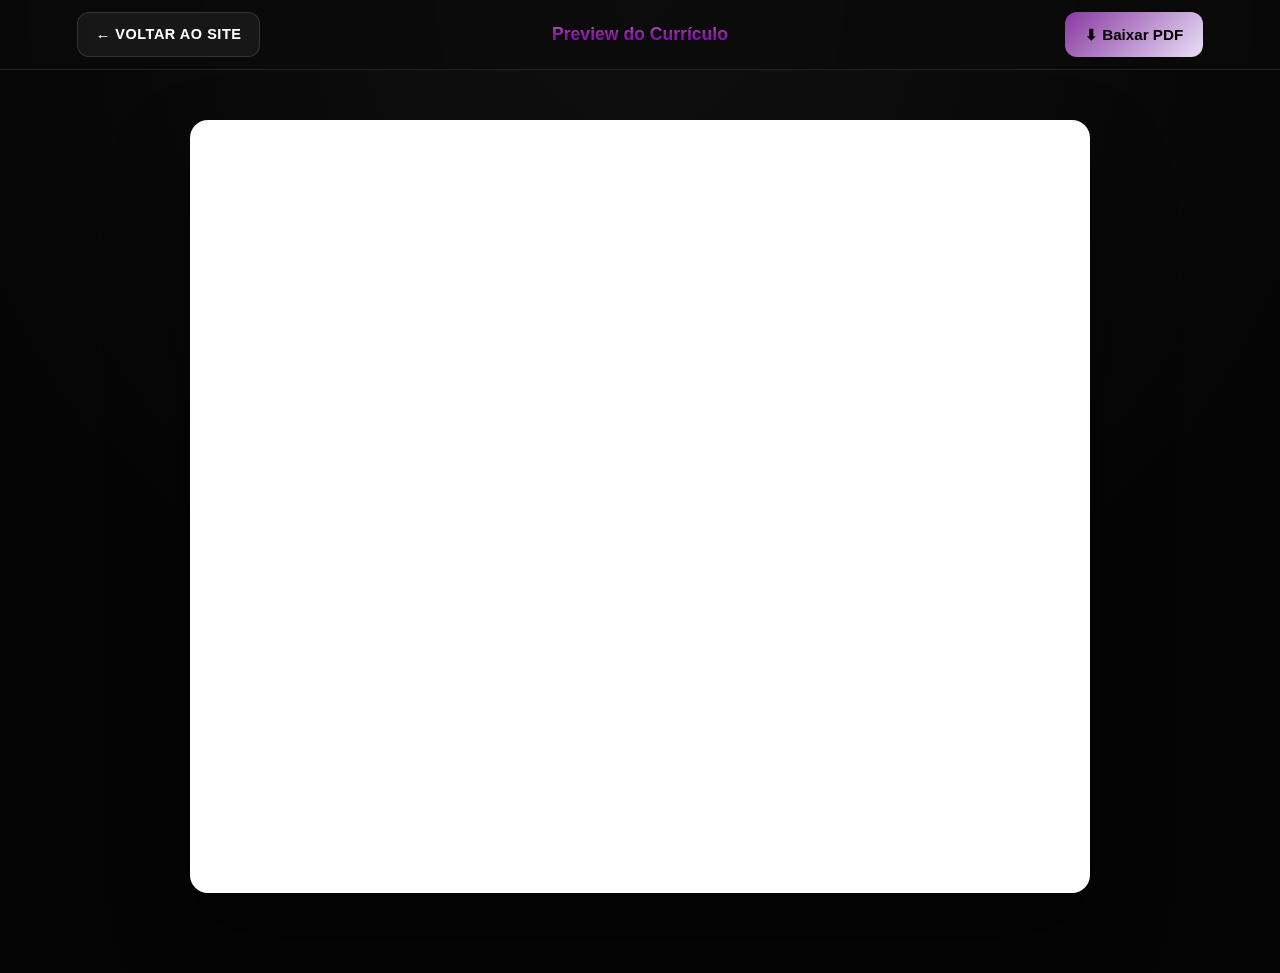
<file: curriculo.html>
<!DOCTYPE html>
<html lang="pt-BR">
<head>
  <meta charset="UTF-8" />
  <meta name="viewport" content="width=device-width, initial-scale=1.0" />
  <title>Currículo | Guilherme Ribeiro</title>

  <link rel="stylesheet" href="style.css">
</head>
<body class="curriculo-body">

  <!-- TOPO -->
  <header class="curriculo-header">
    <a href="index.html" class="back-link">← VOLTAR AO SITE</a>

    <span class="curriculo-title text-gradient">Preview do Currículo</span>

    <a href="files/Currículo_Guilherme_Tecnologia.pdf" download class="btn-download">
      ⬇ Baixar PDF
    </a>
  </header>

  <!-- CONTEÚDO -->
  <main class="curriculo-wrapper">
    <div class="curriculo-card">
      <iframe 
        src="files/Currículo_Guilherme_Tecnologia.pdf"
        title="Currículo Guilherme Ribeiro">
      </iframe>
    </div>
  </main>

</body>
</html>
</file>
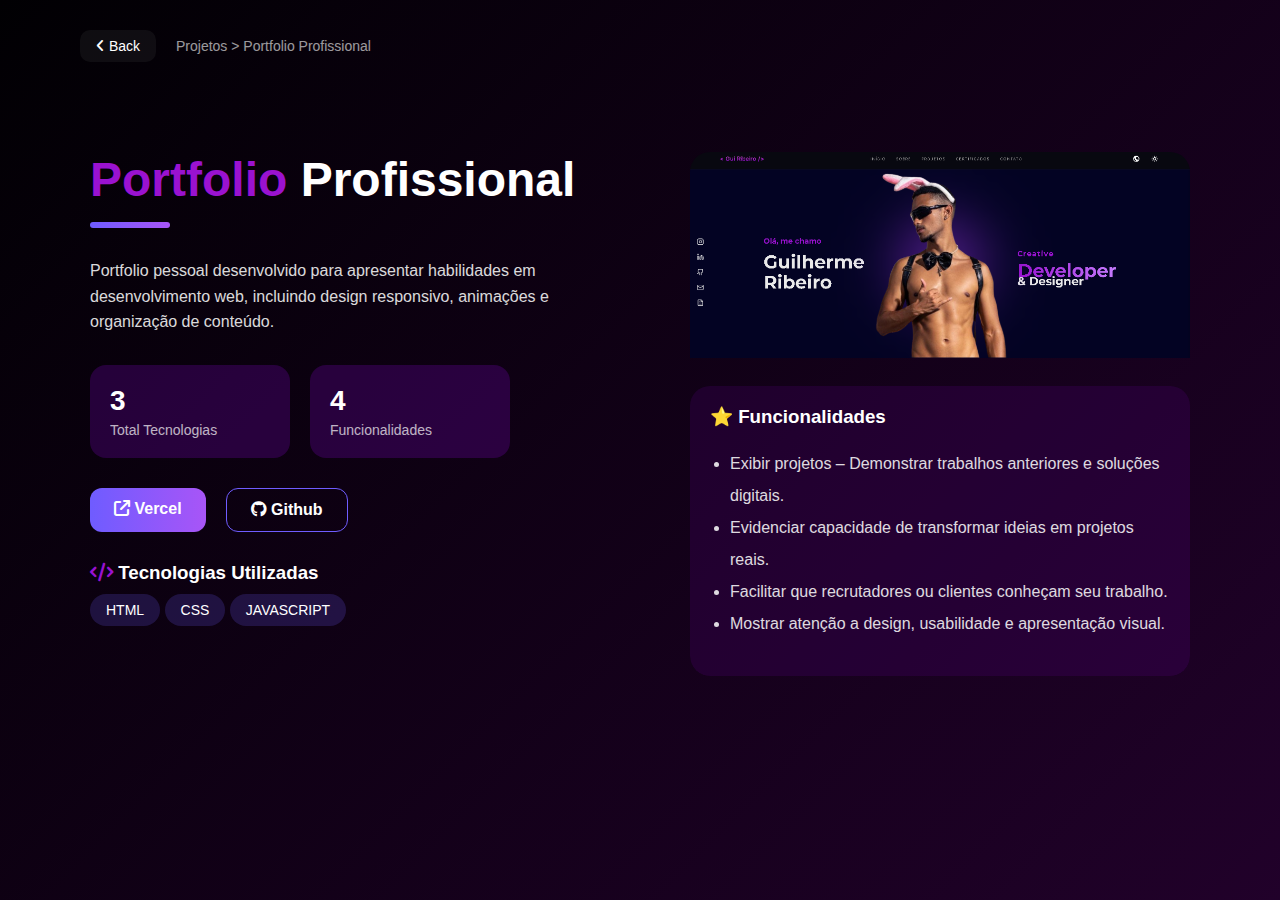
<file: projects/portfolio.html>
<!DOCTYPE html>
<html lang="pt-BR">
<head>
  <meta charset="UTF-8">
  <meta name="viewport" content="width=device-width, initial-scale=1.0">
  <title>Portfolio Profissional</title>
      <link rel="stylesheet" href="../styles/pages.css">

        <!-- FONT AWESOME -->
  <link rel="stylesheet" href="https://cdnjs.cloudflare.com/ajax/libs/font-awesome/6.4.0/css/all.min.css">

  <!-- BOXICONS -->
  <link href='https://unpkg.com/boxicons@2.1.4/css/boxicons.min.css' rel='stylesheet'>
</head>
<body class="project-page">

<header class="project-header">
  <a href="../index.html" class="btn-back"> <i class="fa-solid fa-angle-left"></i> Back</a>
  <span class="breadcrumb">Projetos > Portfolio Profissional</span>
</header>

<section class="project-container">

  <!-- LADO ESQUERDO -->
  <div class="project-left">
    <h1 class="portfolio-title"><span>Portfolio</span> Profissional</h1>
    <div class="title-bar"></div>

    <p class="project-description">
      Portfolio pessoal desenvolvido para apresentar habilidades em desenvolvimento web, incluindo design responsivo, animações e organização de conteúdo. 
    </p>

    <div class="stats">
      <div class="stat-card">
        <h3>3</h3>
        <p>Total Tecnologias</p>
      </div>

      <div class="stat-card">
        <h3>4</h3>
        <p>Funcionalidades</p>
      </div>
    </div>

    <div class="project-buttons">
      <a href="https://gui-ribeiro.vercel.app/index.html#inicio" class="btn-primary"> <i class="fa-solid fa-arrow-up-right-from-square"></i> Vercel</a>
      <a href="https://github.com/gui-ribcosta/portfolio-guilherme-ribeiro" class="btn-secondary"> <i class="fa-brands fa-github"></i> Github</a>
    </div>

    <div class="technologies">
      <h3> <span><i class="fa-solid fa-code"></i></span> Tecnologias Utilizadas</h3>
      <span class="tech-badge">HTML</span>
      <span class="tech-badge">CSS</span>
      <span class="tech-badge">JAVASCRIPT</span>
    </div>
  </div>

  <!-- LADO DIREITO -->
<div class="image-wrapper">
  <img src="../assets/images/projeto_portfolio.png" alt="Projeto">

  <div class="features-card">
    <h3>⭐ Funcionalidades</h3>
    <ul>
      <li>Exibir projetos – Demonstrar trabalhos anteriores e soluções digitais.</li>
      <li>Evidenciar capacidade de transformar ideias em projetos reais.</li>
      <li>Facilitar que recrutadores ou clientes conheçam seu trabalho.</li>
      <li>Mostrar atenção a design, usabilidade e apresentação visual.</li>
    </ul>
  </div>
</div>



</body>
</html>
</file>
<file: styles/pages.css>
/* ===================================================== */
/* ================== PÁGINA SOBRE ===================== */
/* ===================================================== */

.sobre-body {
  background: #111;
  color: var(--text, #fff);
  font-family: 'Inter', sans-serif;
  min-height: 100vh;

  /* Espaço para compensar o header fixo */
  padding-top: 90px;
}


/* Container principal que envolve todas as seções */
.sobre-wrapper {
  max-width: 1800px;
  margin: 0 auto;

  /* 🔽 ESPAÇAMENTO ENTRE SEÇÕES (REDUZIDO DE 80px PARA 60px) */
  padding: 40px 6%;
  display: flex;
  flex-direction: column;
  gap: 60px;
}


/* ===================================================== */
/* ======================= HEADER ====================== */
/* ===================================================== */

.sobre-header {
  position: fixed;
  top: 0;
  left: 0;
  width: 100%;

  display: flex;
  align-items: center;
  justify-content: space-between;

  padding: 20px 6%;
  z-index: 1000;
}


/* Container dos botões da direita */
.header-right {
  display: flex;
  align-items: center;
  gap: 14px;
}


/* Botão base minimalista */
.icon-btn {
  width: 50px;
  height: 50px;
  border-radius: 12px;
  border: none;
  background: transparent;
  cursor: pointer;

  display: flex;
  align-items: center;
  justify-content: center;

  position: relative;
  transition: transform 0.3s ease, box-shadow 0.3s ease;
}

.icon-btn i {
  font-size: 1.5rem;
  color: #fff;
}

/* Hover com leve elevação */
.icon-btn:hover {
  transform: translateY(-3px);
  box-shadow: 0 6px 20px rgba(168,85,247,0.6);
}


/* ================= TOOLTIP ================= */

.icon-tooltip {
  position: absolute;
  top: 110%;
  left: 50%;
  transform: translateX(-50%) scale(0.9);

  background: #111;
  color: #fff;

  padding: 6px 12px;
  border-radius: 8px;
  border: 1px solid rgba(255,255,255,0.1);

  font-size: 0.75rem;
  white-space: nowrap;

  opacity: 0;
  pointer-events: none;
  transition: 0.25s ease;
}

/* Setinha do tooltip */
.icon-tooltip::after {
  content: "";
  position: absolute;
  top: -6px;
  left: 50%;
  transform: translateX(-50%);

  border-width: 6px;
  border-style: solid;
  border-color: transparent transparent #111 transparent;
}

/* Exibir tooltip no hover */
.icon-btn:hover .icon-tooltip {
  opacity: 1;
  transform: translateX(-50%) scale(1);
}


/* ===================================================== */
/* ================== SEÇÃO EXPERIÊNCIA ================= */
/* ===================================================== */

.experiencia-section {
  /* 🔽 REDUZIDO DE 100px PARA 60px */
  padding: 60px 8%;
  background: #050816;
}

.roxo {
  color: var(--accent);
}

.experiencia-grid {
  display: grid;
  grid-template-columns: repeat(auto-fit, minmax(380px, 1fr));

  gap: 40px;
  margin-top: 40px; /* reduzido de 60px */
}


/* Card de experiência */
.experiencia-card {
  background: linear-gradient(145deg, #0c1022, #0a0f1d);
  padding: 40px;
  border-radius: 28px;

  border: 1px solid rgba(201,88,233,0.15);
  box-shadow: 0 20px 60px rgba(0,0,0,0.7);

  transition: 0.4s ease;
}

.experiencia-card:hover {
  transform: translateY(-10px);
  border-color: rgba(201,88,233,0.4);
  box-shadow: 0 0 40px rgba(201,88,233,0.2);
}

.periodo-badge {
  display: inline-block;
  background: rgba(201,88,233,0.2);
  color: #c958e9;

  padding: 8px 20px;
  border-radius: 50px;
  font-size: 0.8rem;

  margin-bottom: 20px;
}

.empresa {
  display: block;
  color: var(--accent);
  font-weight: 600;
  margin-bottom: 16px;
}

.descricao {
  text-align: justify;
}

.pontos {
  margin-top: 1.5rem; /* reduzido de 2rem */
  color: var(--muted);
}

.pontos span {
  color: var(--accent);
}


/* ===================================================== */
/* ================= FORMAÇÃO ACADÊMICA ================= */
/* ===================================================== */

.formacao-section {
  padding: 60px 8%;
}

.section-title {
  font-size: var(--h1-font-size);
  font-weight: 800;
  margin-bottom: 10px;
}

.formacao-grid {
  display: grid;
  grid-template-columns: repeat(auto-fit, minmax(320px, 1fr));
  gap: 40px;
}


/* Card de formação */
.formacao-card {
  background: #0a0f1f;
  border: 1px solid rgba(201,88,233,0.15);

  padding: 40px;
  border-radius: 24px;
  text-align: left;

  transition: 0.4s ease;
  box-shadow: 0 20px 60px rgba(0,0,0,0.6);
}

.formacao-card:hover {
  transform: translateY(-8px);
  border-color: var(--accent);
  box-shadow: 0 0 30px rgba(255, 0, 0, 0.2);
}

/* Texto dos Cards */
.formacao-card h3 { 
  font-size: var(--h3-font-size); 
  margin: 20px 0; 
} 

.instituicao { 
  display: block; 
  color: var(--text); 
  font-weight: 600; 
  margin-bottom: 8px; 
  font-size: var(--small-font-size); 
} 

.periodo { 
  display: block; 
  color: var(--muted); 
  margin-bottom: 20px; 
} 

.formacao-card p { 
  color: #bbb; 
  line-height: 1.6; 
  font-size: var(--smaller-font-size); 
}


/* Badge de status */
.status {
  display: inline-block;
  padding: 8px 18px;
  border-radius: 50px;

  font-size: 0.85rem;
  font-weight: 600;
}

.andamento {
  background: rgba(0, 102, 255, 0.2);
  color: #4ea1ff;
}


/* ===================================================== */
/* ================= STACK TECNOLÓGICA ================= */
/* ===================================================== */

.tech-stack {
  /* 🔽 REDUZIDO DE 80px PARA 60px */
  padding: 60px 8%;
}

.stack-wrapper {
  margin-top: 40px; /* reduzido de 50px */
}

.stack-row {
  display: flex;
  gap: 40px;
  justify-content: center;
  flex-wrap: wrap;
}

.center-row {
  margin-top: 30px; /* reduzido de 40px */
}

.stack-card {
  background: #0a0f1f;
  padding: 30px;
  border-radius: 18px;

  width: 420px;
  border: 1px solid rgba(201,88,233,0.2);

  transition: 0.3s ease;
}

.stack-card:hover {
  transform: translateY(-6px);
  border-color: #c958e9;
}

.stack-card h3 {
  margin-bottom: 20px;
  font-size: 1.1rem;
  letter-spacing: 1px;
  color: var(--muted);
  text-transform: uppercase;
}

.stack-icons i {
  font-size: 42px;
  color: #fff;
  margin: 0 12px;
  transition: 0.3s ease;
}

.stack-icons i:hover {
  transform: scale(1.2);
  color: #c958e9;
}


/* ===================================================== */
/* ================== RESPONSIVIDADE =================== */
/* ===================================================== */

@media (max-width: 768px) {

  .stack-row {
    flex-direction: column;
    align-items: center;
  }

}



/* ===================================================== */
/* ================== PÁGINA CURRÍCULO ================= */
/* ===================================================== */

.curriculo-body {
  background: #111;
  color: var(--text);
  font-family: 'Inter', sans-serif;
  padding-top: 110px; /* espaço para header fixo */
}


/* ================= HEADER ================= */

.curriculo-header {
  position: fixed;
  top: 0;
  left: 0;
  width: 100%;

  display: flex;
  align-items: center;
  justify-content: space-between;

  padding: 20px 6%;
  background: rgba(17,17,17,0.9);
  backdrop-filter: blur(10px);

  z-index: 1000;
}

.header-center {
  text-align: center;
}

.curriculo-title {
  font-size: 1.6rem;
  font-weight: 800;
}

.curriculo-subtitle {
  font-size: 0.9rem;
  color: var(--muted);
  margin-top: 4px;
}


/* ================= BOTÕES ================= */

.back-link {
  color: var(--text);
  text-decoration: none;
  font-weight: 600;
  transition: 0.3s ease;
}

.back-link:hover {
  color: var(--accent);
}

.btn-download {
  background: transparent;
  color: var(--text);

  padding: 8px 0;
  text-decoration: none;
  font-weight: 600;
  letter-spacing: 0.5px;

  border-bottom: 1px solid rgba(255,255,255,0.3);

  transition: 0.3s ease;
}

.btn-download:hover {
  color: var(--accent);
  border-color: var(--accent);
}


/* ================= CONTEÚDO ================= */

.curriculo-wrapper {
  max-width: 950px;
  margin: 0 auto;
  padding: 60px 6%;
}

.curriculo-container {
  display: flex;
  flex-direction: column;
  gap: 50px;
  align-items: center;
}


/* ================= CARD DO CURRÍCULO ================= */

.curriculo-card {
  width: 100%;
  background: linear-gradient(145deg, #0c1022, #0a0f1d);
  padding: 20px;
  border-radius: 20px;
  border: 1px solid rgba(201,88,233,0.15);

  box-shadow: 0 20px 60px rgba(0,0,0,0.7);
  transition: 0.4s ease;
}

.curriculo-card:hover {
  transform: translateY(-6px);
  border-color: rgba(201,88,233,0.4);
  box-shadow: 0 0 40px rgba(201,88,233,0.2);
}

.curriculo-img {
  width: 100%;
  border-radius: 12px;
  display: block;
}


/* ===============================
   PROJECT PAGE
================================= */

.project-page {
  margin: 0;
  font-family: 'Segoe UI', sans-serif;
  background: linear-gradient(135deg, #010003, #21012a);
  color: #ffffff;
  min-height: 100vh;
}

/* ===============================
   HEADER
================================= */

.project-page .project-header {
  display: flex;
  align-items: center;
  gap: 20px;
  padding: 30px 80px;
  font-size: 14px;
}

.project-page .btn-back {
  background: rgba(255, 255, 255, 0.05);
  padding: 8px 16px;
  border-radius: 10px;
  text-decoration: none;
  color: #fff;
  transition: 0.3s ease;
}

.project-page .btn-back:hover {
  background: rgba(255, 255, 255, 0.1);
}

.project-page .breadcrumb {
  opacity: 0.6;
}

/* ===============================
   MAIN CONTAINER
================================= */

.project-page .project-container {
  display: flex;
  justify-content: space-between;
  align-items: flex-start;
  gap: 80px;

  max-width: 1100px; /* controla largura da página */
  margin: 0 auto;    /* centraliza */
  padding: 60px 40px;
}

/* ===============================
   LEFT SIDE
================================= */

.portfolio-title span{
  color: #9a12d0;
}

.project-page .project-left {
  flex: 1;
}

.project-page .project-left h1 {
  font-size: 48px;
  margin: 0;
}

.project-page .title-bar {
  width: 80px;
  height: 6px;
  background: linear-gradient(90deg, #6f5cff, #a855f7);
  border-radius: 20px;
  margin: 15px 0 30px;
}

.project-page .project-description {
  max-width: 500px;
  line-height: 1.6;
  opacity: 0.85;
}

/* ===============================
   STATS
================================= */

.project-page .stats {
  display: flex;
  gap: 20px;
  margin: 30px 0;
}

.project-page .stat-card {
  background: rgba(124, 3, 194, 0.258);
  padding: 20px;
  border-radius: 16px;
  width: 160px;
  transition: 0.3s ease;
}

.project-page .stat-card:hover {
  background: rgba(255, 255, 255, 0.08);
}

.project-page .stat-card h3 {
  margin: 0;
  font-size: 28px;
}

.project-page .stat-card p {
  margin: 5px 0 0;
  font-size: 14px;
  opacity: 0.7;
}

/* ===============================
   BUTTONS
================================= */

.project-page .project-buttons {
  display: flex;
  gap: 20px;
  margin: 30px 0;
}

.project-page .btn-primary,
.project-page .btn-secondary {
  padding: 12px 24px;
  border-radius: 12px;
  text-decoration: none;
  font-weight: 600;
  transition: 0.3s ease;
}

.project-page .btn-primary {
  background: linear-gradient(90deg, #6f5cff, #a855f7);
  color: #fff;
}

.project-page .btn-primary:hover {
  opacity: 0.85;
    transform: scale(1.08);
  box-shadow: 0 10px 25px rgba(0, 0, 0, 0.2);
}

.project-page .btn-secondary {
  border: 1px solid #6f5cff;
  color: #fff;
}

.project-page .btn-secondary:hover {
  background: rgba(111, 92, 255, 0.1);
    transform: scale(1.08);
  box-shadow: 0 10px 25px rgba(0, 0, 0, 0.2);
}

/* ===============================
   TECHNOLOGIES
================================= */

.project-page .technologies {
  margin-top: 30px;
}

.project-page .technologies h3 {
  margin-bottom: 10px;
}

.project-page .technologies h3 span {
  color: #9a12d0;
}

.project-page .tech-badge {
  display: inline-block;
  padding: 8px 16px;
  background: rgba(111, 92, 255, 0.2);
  border-radius: 20px;
  font-size: 14px;
}

/* ===============================
   RIGHT SIDE
================================= */


.image-wrapper {
  width: 100%;
  max-width: 500px;          /* controla tamanho da imagem */
  overflow: hidden;
  border-radius: 20px;
}


.image-wrapper img {
  width: 100%;
  transition: transform 0.4s ease;
}

.image-wrapper:hover img {
  transform: scale(1.05);
}


/* ===============================
   FEATURES SECTION
================================= */

.project-page .project-right {
  display: flex;
  flex-direction: column;
  align-items: center;
  gap: 40px;
  width: 100%;
  max-width: 500px; /* controla o tamanho da coluna */
}

.project-page .features-card {
  width: 100%;
  max-width: 500px;          /* não ultrapassa a tela */
  padding: 20px;
  border-radius: 20px;
  background: rgba(124, 3, 194, 0.133);
  margin-top: 1.5rem;
  box-sizing: border-box;    /* garante que padding não quebre layout */
}

.project-page .features-card h3 {
  margin-top: 0;
}

.project-page .features-card ul {
  margin-top: 20px;
  padding-left: 20px;
  line-height: 2;
  opacity: 0.85;
}

/* ===============================
   RESPONSIVE
================================= */

/* ======== TABLET ======== */
@media (max-width: 1024px) {
  .project-page .project-container {
    flex-direction: column;
    align-items: center;
    gap: 40px;
    padding: 40px 30px;
  }

  .project-page .project-left h1 {
    font-size: 36px;
    text-align: center;
  }

  .project-page .project-description {
    max-width: 100%;
    font-size: 0.95rem;
    text-align: center;
  }

  .project-page .stats {
    justify-content: center;
    flex-wrap: wrap;
    gap: 16px;
  }

  .project-page .project-buttons {
    flex-direction: column;
    gap: 16px;
  }

  /* Tecnologias centralizadas */
  .project-page .technologies {
    justify-content: center;   /* centraliza os badges */
    gap: 6px;                  /* pequeno espaço entre badges */
  }

  .project-page .technologies h3 {
    text-align: center;
  }

  .project-page .tech-badge {
    font-size: 10px;           /* tamanho menor para celular */
    padding: 4px 8px;
  }
  
  .image-wrapper {
    max-width: 80%;
  }

  .project-page .features-card {
    padding: 30px;
  }
}

/* ======== CELULAR ======== */
@media (max-width: 768px) {
  .project-page .project-left h1 {
    font-size: 28px;
  }

  .project-page .project-description {
    font-size: 0.9rem;
    line-height: 1.4;
  }

  .project-page .stats {
    gap: 12px;
  }

  .project-page .stat-card {
    width: 140px;
    padding: 16px;
  }

  .project-page .stat-card h3 {
    font-size: 22px;
  }

.project-page .project-buttons {
  display: flex;
  flex-direction: row; /* lado a lado */
  gap: 12px;           /* espaço entre eles */
  flex-wrap: wrap;      /* permite quebrar em telas muito pequenas */
  margin: 20px 0;
  justify-content: center;
}

.project-page .btn-primary,
.project-page .btn-secondary {
  padding: 8px 16px;   /* menor que antes */
  font-size: 0.85rem;  /* tamanho reduzido */
  border-radius: 10px;
  display: flex;
  align-items: center;
  gap: 6px;            /* espaço entre ícone e texto */
  justify-content: center;
  transition: 0.3s ease;
}

/* Hover */
.project-page .btn-primary:hover,
.project-page .btn-secondary:hover {
  transform: scale(1.05);
  box-shadow: 0 6px 20px rgba(0,0,0,0.2);
}

 .project-page .technologies {
    display: flex !important;
    flex-wrap: wrap !important;
    justify-content: center !important;
    align-items: center !important;
    gap: 6px;
    margin-top: 12px;
  }

  .project-page .technologies h3 {
    width: 100%;
    text-align: center;
    margin-bottom: 6px;
  }

  .project-page .tech-badge {
    font-size: 10px;
    padding: 4px 8px;
  }


  .image-wrapper {
    max-width: 100%;
  }

  .project-page .features-card {
    padding: 20px;
    font-size: 0.9rem;
  }

/* Linha vertical ao lado do título */
.project-page .project-left {
  position: relative;
}

.project-page .title-bar {
  position: absolute;
  left: -12px;       /* distância da borda do título */
  top: 0;
  width: 6px;        /* espessura da linha */
  height: 2rem;      /* cobre altura do título */
  background: linear-gradient(180deg, #6f5cff, #a855f7);
  border-radius: 20px;
  margin: 0;          /* remove margin anterior */
}

}

/* ======== CELULAR PEQUENO ======== */
@media (max-width: 420px) {
  .project-page .project-container {
    flex-direction: column;
    padding: 40px 15px;
    gap: 30px;
  }

  .project-page .project-left,
  .image-wrapper,
  .project-page .features-card {
    max-width: 100%;         /* ocupa toda a largura da tela */
  }

  .project-page .features-card {
    padding: 16px;           /* reduz padding interno */
    font-size: 0.85rem;
  }

  .image-wrapper img {
    max-width: 100%;
    height: auto;
  }
}
</file>
<file: style.css>
/* ================= RESET ================= */


* {
  margin: 0;
  padding: 0;
  box-sizing: border-box;
}

html {
  scroll-behavior: smooth;
}


/* ================= VARIÁVEIS ================= */


:root {
  --bg: #0e0e0e;
  --bg-soft: #141414;
  --text: #eaeaea;
  --muted: #9a9a9a;
  --accent: #702387;
  --border: #222;
}


/* ================= TEXTOS ================= */


h1, h2, h3 {
  font-family: 'Montserrat', sans-serif;
}

.text-gradient {

  background: linear-gradient(180deg, #ed78ed 0%, #9a1fb6 50%, #8e02eb 100%);
  color: #fff;
  -webkit-background-clip: text;
  -webkit-text-fill-color: transparent;
}


/* ================= GLOBAL ================= */


body {
  font-family: 'Inter', system-ui, sans-serif;
  background:
    radial-gradient(1200px 600px at 70% 10%, rgba(112,35,135,0.14), transparent 60%),
    radial-gradient(900px 500px at 20% 50%, rgba(255,255,255,0.035), transparent 70%),
    radial-gradient(600px 300px at 50% 90%, rgba(112,35,135,0.08), transparent 70%),
    #0b0b0b;
  color: var(--text);
  line-height: 1.65;
}

img {
  max-width: 100%;
  display: block;
}

.section-divider {
  width: 100%;
  height: 2px;
  margin: 80px 0;
  background: linear-gradient(
    90deg,
    transparent,
    rgba(112,35,135,0.35),
    transparent
  );
  box-shadow: 0 0 18px rgba(112,35,135,0.35);
}

body { font-family: 'Inter', sans-serif; }
h1, h2, h3, .text-gradient { font-family: 'Montserrat', sans-serif; }


/* ======== CENTRALIZAR SEÇÕES AO CLICAR NA NAVEGAÇÃO ========= */


section {
  scroll-margin-top: 10vh;
}


/* ======== TÍTULO DIVISOR ========= */


.title-divider {
  position: relative;
  width: 140px;
  height: 16px;
  margin: 0 auto;
}

.title-divider .line {
  position: absolute;
  top: 50%;
  left: 0;

  width: 100%;
  height: 6px;
  border-radius: 6px;

  background: linear-gradient(90deg, #371042, #877e8b);
  transform: translateY(-50%);
}

/* ================= ESTRELAS ================== */


.stars {
  position: fixed;
  top: 0;
  left: 0;
  width: 100%;
  height: 100%;
  background: transparent;
  z-index: 0; /* fica atrás de todo o conteúdo */
  pointer-events: none; /* não atrapalha cliques */
}

/* cria várias estrelas com box-shadow */
.stars::after {
  content: '';
  position: absolute;
  width: 2px;
  height: 2px;
  background: white;
  border-radius: 50%;
  box-shadow: 
    50px 100px white,
    150px 200px white,
    250px 50px white,
    350px 300px white,
    450px 150px white,
    600px 250px white,
    700px 400px white,
    850px 180px white,
    950px 90px white,
    1050px 350px white,
    1100px 400px white,
    200px 600px white,
    400px 650px white,
    800px 700px white,
    1000px 750px white,
    1150px 180px white,
    650px 550px white,
    1300px 300px white,
    1400px 150px white,
    1470px 650px white,
    1360px 450px white,
    500px 450px white;
  animation: twinkle 2s infinite alternate;
}

/* animação de brilho */
@keyframes twinkle {
  from { opacity: 0.3; }
  to { opacity: 1; }
}


/* ================= HEADER ================= */


.header {
  position: fixed;
  top: 0;
  width: 100%;
  height: 70px;
  background: rgba(10,10,10,0.75);
  backdrop-filter: blur(14px);
  border-bottom: 1px solid var(--border);
  z-index: 1000;

  display: grid;
  grid-template-columns: auto 1fr auto;
  align-items: center;

  padding: 0 6%;
}

/* ESQUERDA */
.header-left {
  display: flex;
  align-items: center;
}

.logo {
  font-weight: 600;
  font-size: 1.2rem;
  letter-spacing: 0.5px;
  white-space: nowrap;
}

/* CENTRO (MENU) */
.header-center {
  display: flex;
  justify-content: center;
  align-items: center;
}

.nav a {
  color: var(--text);
  text-decoration: none;
  margin: 0 18px;
  font-size: 0.7rem;
  position: relative;
  transition: color .3s;
}

.nav a::after {
  content: '';
  position: absolute;
  left: 0;
  bottom: -6px;
  width: 0;
  height: 2px;
  background: var(--accent);
  transition: width .3s ease;
}

.nav a:hover::after {
  width: 100%;
}

.nav a:hover {
  color: #ca53eb;
}

/* DIREITA */
.header-right {
  display: flex;
  align-items: center;
  gap: 14px;
}

/* BOTÓES IDIOMA + MODO NOTURNO */
/* CONTAINER */
.theme-wrapper {
  display: flex;
  flex-direction: column;
  align-items: center;
  gap: 6px; /* espaço entre botão e texto */
  position: relative; /* necessário para posicionar o texto */
}

/* BOTÃO */
.lang-toggle, .theme-toggle {
  position: relative; /* necessário para o tooltip */
  width: 50px;
  height: 50px;
  border-radius: 12px;
  border: none;
  background: transparent;
  cursor: pointer;
  display: flex;
  align-items: center;
  justify-content: center;
  transition: transform 0.3s ease, box-shadow 0.3s ease;
}

.lang-toggle:hover, .theme-toggle:hover {
  transform: translateY(-3px);
  box-shadow: 0 6px 20px rgba(168,85,247,0.6);
  color: #8a3aa1; /* roxo vibrante */
  transition: color 0.3s ease;
}

/* Ícone */
.lang-toggle i, .theme-toggle i {
  font-size: 1.6rem;
  color: #fff;
  transition: color 0.3s ease;
}

.lang-toggle:hover i,
.theme-toggle:hover i {
  color: #8a3aa1; /* roxo vibrante */
}

/* TOOLTIP */
.lang-tooltip, .theme-tooltip {
  position: absolute;
  bottom: -28px; /* distância abaixo do botão */
  left: 50%;
  transform: translateX(-50%);
  background: rgba(0,0,0,0.8);
  color: #fff;
  padding: 4px 10px;
  border-radius: 6px;
  font-size: 0.75rem;
  font-weight: 600;
  white-space: nowrap;
  opacity: 0;
  pointer-events: none;
  transition: opacity 0.3s ease, transform 0.3s ease;
}

/* MOSTRAR AO PASSAR O MOUSE */
.lang-toggle:hover .lang-tooltip,
.theme-toggle:hover .theme-tooltip {
  opacity: 1;
  transform: translateX(-50%) translateY(0);
}


/* ================= INÍCIO ================= */


.inicio {
  min-height: 100vh;
  display: grid;
  grid-template-columns: 1.1fr 1fr;
  align-items: center;
  gap: 24px;
  padding: 120px 8% 80px;
}

.inicio-text {
  max-width: 700px;
}

.inicio-text h2 {
  font-size: 3.1rem;
}

.inicio-text p {
  font-size: 1.7rem;
  color: var(--text);
}

/* BOTÕES */

.inicio-actions {
  display: flex;
  gap: 20px;
  margin-top: 30px;
}

.btn-curriculo,
.btn-contato {
  padding: 10px 22px;
  border-radius: 12px;
  border: 2px solid var(--accent);
  background: #0e0e0e;
  color: #fff;
  font-weight: 600;
  text-decoration: none;
  transition: all 0.3s ease;
}

.btn-curriculo:hover,
.btn-contato:hover {
  background: linear-gradient(90deg, #8a3aa1, #e7def7);
  color: #000;
  transform: translateY(-3px);
}

/* IMAGEM */

.inicio-img {
  display: flex;
  justify-content: center;
  align-items: center;
}

.inicio-img img {
  width: 100%;
  max-width: 480px;
  border-radius: 18px;
}


/* ================= MANIFESTO ================= */


.manifesto {
  min-height: 85vh;
  padding: 160px 8%;
  display: flex;
  align-items: center;
  justify-content: center;

  background:
    radial-gradient(circle at center, rgba(112,35,135,0.22), transparent 65%);
}


/* aura animada */

.manifesto::before {
  content: "";
  position: absolute;
  width: 900px;
  height: 900px;
  background: radial-gradient(
    circle,
    rgba(112, 35, 135, 0.35),
    transparent 65%
  );
  animation: pulse 6s ease-in-out infinite;
}

/* texto */

.manifesto-text {
      animation: pulse-text 2s ease-in-out infinite alternate;
  font-size: clamp(3rem, 6vw, 4rem);
  letter-spacing: -1.2px;
  text-shadow:
    0 0 30px rgba(112,35,135,0.5);
}

/* animações */

@keyframes manifestoEntrance {
  from {
    opacity: 0;
    transform: translateY(40px) scale(0.96);
  }
  to {
    opacity: 1;
    transform: translateY(0) scale(1);
  }
}

@keyframes pulse {
  0%, 100% {
    transform: scale(1);
    opacity: 0.35;
  }
  50% {
    transform: scale(1.15);
    opacity: 0.6;
  }
}

@keyframes pulse-text {
  from { transform: scale(1); opacity: 0.9; }
  to { transform: scale(1.02); opacity: 1; }
}


/* ================= SOBRE ================= */


#sobre {
  scroll-margin-top: 70px; /* ajuste conforme a altura do header */
}

.sobre-container {
  display: grid;
  grid-template-columns: 1fr 1fr;
  gap: 40px;
  align-items: center;

  /* Altura mínima da seção */
  min-height: 80vh; /* menos que 100vh para reduzir espaço */
  padding: 40px 10%; /* reduz padding vertical */
}


.sobre-img {
  overflow: hidden;
  border-radius: 18px;
}

.sobre-img img {
  border-radius: 12px;
  height: 350px;
  width: 410px;
  border-radius: 18px;
  transition: transform 0.4s ease;
}

.sobre-img:hover img {
  transform: scale(1.06); /* zoom sutil e elegante */
}

.sobre-text-impactante {
  font-size: 2.7rem;
  font-weight: 600;
  text-align: center;
}

.sobre-text-impactante-2 {
  font-size: 2rem;
  margin-bottom: 24px;
  font-weight: 600;
  text-align: center;
}

.sobre-text-impactante-2 span {
  color: var(--accent);
}

.resumo-text {
  color: var(--text);
  max-width: 720px;
  margin-top: 30px;
  text-align: justify;
}

.destaque {
  color: #c500fc;
  font-weight: 600;
}

.social-icons {
  margin-top: 20px;
  display: flex;
  gap: 40px;
  align-items: center;
  justify-content: center;
}

.social-icons a {
  display: inline-flex;
  align-items: center;
  justify-content: center;
  width: 50px;
  height: 50px;
  border: 2px solid var(--accent);
  border-radius: 50%;
  margin: 0 12px;
  color: #fff;
  transition: all 0.3s ease;
  text-decoration: none;
}

.social-icons a:hover {
  background: var(--accent);
  color: #000;
  transform: scale(1.1);
}

.social-area {
  margin-top: 10px;
  display: flex;
  flex-direction: column;
  gap: 25px;
}


.btn-ver-mais {
  align-self: flex-end;
  font-weight: 900;
  font-size: 0.8rem;
  color: var(--muted);
  text-decoration: none;
}


.btn-ver-mais:hover {
  color:#c500fc;
  transform: translateY(-2px);
}


//* ================= SOBRE DETALHADO ================= */

.sobre-body {
  background: var(--bg, #0f0f0f);
  color: var(--text, #fff);
  font-family: 'Inter', sans-serif;
  min-height: 100vh;
  padding-top: 90px; /* Espaço para header fixo */
}

.sobre-wrapper {
  max-width: 1200px;
  margin: 0 auto;
  padding: 40px 6%;
  display: flex;
  flex-direction: column;
  gap: 80px;
}

/* ================= BOTÕES DE AÇÃO ================= */

.action-buttons {
  display: flex;
  gap: 16px;
  justify-content: flex-end;
  margin-bottom: 40px;
}

/* Botão base */
.action-btn {
  display: flex;
  align-items: center;
  gap: 14px;
  padding: 14px 18px;
  border-radius: 16px;
  background: rgba(255,255,255,0.05);
  border: 1px solid rgba(255,255,255,0.1);
  color: #fff;
  cursor: pointer;
  text-decoration: none;

  transition: all 0.35s cubic-bezier(.4,0,.2,1);
  overflow: hidden;
  min-width: 180px;
}

/* Ícone */
.action-btn i {
  font-size: 20px;
  color: #c958e9;
  transition: transform 0.35s ease;
}

/* Texto */
.action-text {
  display: flex;
  flex-direction: column;
  line-height: 1.2;
  font-weight: 900
  ;
}

.action-text strong {
  font-size: 0.95rem;
  font-weight: 700;
}

.action-text span {
  font-size: 0.75rem;
  opacity: 0.75;
}

/* Hover */
.action-btn:hover {
  background: linear-gradient(135deg, #9a12d0, #c958e9);
  color: #ffffff;
  transform: scale(1.05);
  box-shadow: 0 12px 30px rgba(154,18,208,0.5);
}

.action-btn:hover i {
  transform: translateX(-4px) scale(1.1);
  color: #ffffff;
}

/* Botão Voltar específico */
.back-btn {
  margin-bottom: 30px;
}


/* ================= SOBRE INTRO ================= */
.sobre-intro {
  display: grid;
  grid-template-columns: 1fr 1.3fr;
  align-items: center;
  gap: 60px;
  padding: 60px 8%;
  background: linear-gradient(135deg, rgba(112,35,135,0.15), rgba(0,0,0,0.9));
  border-radius: 18px;
}

.sobre-intro .sobre-img {
  display: flex;
  justify-content: center;
}

.sobre-intro .sobre-img img {
  width: 100%;
  max-width: 400px;
  border-radius: 18px;
  transition: transform 0.4s ease, box-shadow 0.4s ease;
  box-shadow: 0 12px 28px rgba(0,0,0,0.08);
}

.sobre-intro .sobre-img img:hover {
  transform: scale(1.05);
  box-shadow: 0 16px 32px rgba(0,0,0,0.12);
}

.sobre-intro .sobre-text {
  display: flex;
  flex-direction: column;
  justify-content: center;
}

.sobre-intro .sobre-text h1 {
  font-size: 3rem;
  font-weight: 800;
  margin-bottom: 12px;
}

.sobre-intro .sobre-text h2 {
  font-size: 1.3rem;
  font-weight: 700;
  margin-bottom: 20px;
  color: var(--text);
}

.sobre-intro .sobre-text p {
  font-size: 1.15rem;
  line-height: 1.8;
  color: var(--muted);
}

/* RESPONSIVIDADE */
@media (max-width: 900px) {
  .sobre-intro {
    grid-template-columns: 1fr;
    text-align: center;
    gap: 40px;
    padding: 40px 6%;
  }

  .sobre-intro .sobre-text h1 {
    font-size: 2.4rem;
  }

  .sobre-intro .sobre-text h2 {
    font-size: 1.2rem;
  }

  .sobre-intro .sobre-img img {
    max-width: 300px;
  }
}

/* ================= FORMAÇÕES ACADÊMICAS ================= */
.timeline-section {
  position: relative;
  padding: 60px 8%;
  border-radius: 18px;
  margin: 40px 0;
  text-align: center;
  background: linear-gradient(135deg, rgba(112,35,135,0.15), rgba(0,0,0,0.9));
}

.timeline-title {
  font-size: 2.8rem;
  font-weight: 800;
  margin-bottom: 10px;
}

.timeline-subtitle {
  font-size: 1rem;
  color: var(--text, #fff);
  margin-bottom: 50px;
  font-weight: 800;
}

.timeline-wrapper {
  position: relative;
  display: flex;
  flex-direction: column;
  gap: 48px;
  max-width: 900px;
  margin: 0 auto;
}

.timeline-line {
  position: absolute;
  left: 32px;
  top: 0;
  width: 4px;
  height: 100%;
  background: linear-gradient(180deg, #9a12d0, #c958e9);
  border-radius: 2px;
}

.timeline-card {
  display: flex;
  align-items: flex-start;
  gap: 24px;
  position: relative;
}

.timeline-dot {
  width: 16px;
  height: 16px;
  background: linear-gradient(135deg,#9a12d0,#c958e9);
  border-radius: 50%;
  position: relative;
  top: 4px;
  z-index: 2;
}

.timeline-content {
  background: var(--bg);
  border-radius: 18px;
  padding: 24px;
  box-shadow: 0 8px 20px rgba(0,0,0,0.08);
  flex: 1;
  text-align: left;
}

.timeline-period {
  font-weight: 700;
  color: #9a12d0;
  display: block;
  margin-bottom: 8px;
}

.timeline-content h4 {
  margin-bottom: 8px;
  font-size: 1.2rem;
  font-weight: 700;
}

.timeline-content p {
  font-size: 0.9rem;
  color: var(--text);
  line-height: 1.5;
}

/* Responsividade */
@media(max-width:768px){
  .timeline-card {
    flex-direction: column;
    align-items: flex-start;
  }
  .timeline-line {
    left: 16px;
  }
  .timeline-dot {
    top: 0;
  }
}


/* ================= STACKS TECNOLÓGICAS ================= */
.tech-stack {
  padding: 60px 8%;
  text-align: center;
  background: linear-gradient(135deg, rgba(112,35,135,0.15), rgba(0,0,0,0.9));
  border-radius: 18px;
  margin: 40px 0;
}

.stack-title {
  font-size: 2.8rem;
  font-weight: 800;
  margin-bottom: 10px;
  background: linear-gradient(90deg, #9a12d0, #c958e9);
  -webkit-background-clip: text;
  -webkit-text-fill-color: transparent;
}

.stack-subtitle {
  font-size: 1rem;
  color: var(--text, #fff);
  margin-bottom: 50px;
  font-weight: 800;
}

/* Categoria com barra lateral */
.stack-category {
  display: flex;
  align-items: center;
  margin: 40px 0 100px;
  position: relative;
}

.stack-category span {
  font-size: 1.5rem;
  font-weight: 700;
  color: #fff;
  position: relative;
  padding-left: 20px;
}

.stack-category span::before {
  content: "";
  position: absolute;
  left: 0;
  top: 50%;
  transform: translateY(-50%);
  width: 6px;
  height: 100%;
  background: linear-gradient(180deg, #9a12d0, #c958e9);
  border-radius: 4px;
}

/* GRID DE CARDS */
.stack-grid {
  display: grid;
  grid-template-columns: repeat(auto-fit, minmax(200px, 1fr));
  gap: 24px;
  margin-bottom: 32px;
}

/* CARD DE STACK */
.stack-item {
  display: flex;
  flex-direction: column;
  align-items: center;
  gap: 12px;
  text-align: center;
  padding: 20px;
  border-radius: 18px;
  background: rgba(255,255,255,0.05);
  transition: transform 0.3s, box-shadow 0.3s;
  
}

.stack-item i {
  font-size: 48px;
  color: #fff;
}

.stack-item:hover {
  transform: translateY(-5px);
  box-shadow: 0 10px 25px rgba(0,0,0,0.5);
}

.stack-item img {
  width: 48px;
  height: 48px;
  object-fit: contain;
}

.stack-item h4 {
  font-size: 1.1rem;
  font-weight: 700;
  color: #fff;
}

.stack-item p {
  font-size: 0.85rem;
  color: #ccc;
  line-height: 1.4;
}

/* RESPONSIVO */
@media (max-width: 768px) {
  .sobre-intro {
    grid-template-columns: 1fr;
    gap: 30px;
    text-align: center;
  }

  .sobre-intro .sobre-text h1 {
    font-size: 2.2rem;
  }

  .sobre-intro .sobre-text h2 {
    font-size: 1.2rem;
  }

  .timeline-grid {
    grid-template-columns: 1fr;
  }

  .stack-grid {
    grid-template-columns: 1fr 1fr;
  }
}

@media (max-width: 480px) {
  .stack-grid {
    grid-template-columns: 1fr;
  }
}


/* ================= PROJETOS ================= */


#projetos {
  scroll-margin-top: 70px;
  background-color: #0e0e0e; 
  padding: 80px 8%;           /* padding reduzido */
  min-height: auto;           /* ocupa só o que precisa */
}

.projetos {
  width: 100%;
  padding: 40px 8%; /* padding vertical menor */
  min-height: 75vh;   /* ocupa quase toda a tela */
  display: flex;
  flex-direction: column; /* organiza verticalmente se necessário */
  justify-content: center; /* centraliza conteúdo verticalmente */
}

.projetos .container {
  max-width: 1600px;
  margin: 0 auto;

  display: grid;
  grid-template-columns: 1fr 1.4fr; /* mantém layout lado a lado */
  align-items: center;
  gap: 40px; /* reduz gap vertical */
}

/* ===== TEXTO ESQUERDA ===== */

.projetos-text {
  display: flex;
  flex-direction: column;
  align-items: flex-start;
  text-align: left;
  gap: 14px;
}

.projetos-text-grande {
  font-size: 2rem;
  font-weight: 700;
  line-height: 1.1;
}

.projetos-text-pequeno {
  font-size: 1.15rem;
  color: var(--text);
  max-width: 920px;
}

.projetos-text-impact {
  font-size: 3rem;
  font-weight: 900px;
  line-height: 1.2;
  margin-top: 20px;
}

/* ===== CARROSSEL ===== */

.carrossel {
  position: relative;
  display: flex;
  align-items: center;
  justify-content: flex-start;
  gap: 24px;
  overflow-x: auto;
  scroll-snap-type: x mandatory; /* cards "encaixam" ao scroll */
  -webkit-overflow-scrolling: touch; /* smooth mobile */
  width: 100%; /* garante que não passa da tela */
  box-sizing: border-box;
}

/* SETAS AO LADO DO TEXTO */
.carrossel-btn-prev,
.carousel-btn.next {
  background: rgba(255,255,255,0.08);
  border: none;
  color: var(--text);
  font-size: 1.4rem;
  cursor: pointer;

  width: 42px;
  height: 42px;
  border-radius: 50%;

  display: flex;
  align-items: center;
  justify-content: center;

  transition: 0.3s;
}

.carrossel-btn-prev:hover,
.carousel-btn.next:hover {
  background: var(--accent);
  color: #000;
}

/* ===== TRACK ===== */

.carrossel-track {
  display: flex;
  gap: 40px;
  overflow: hidden;
  width: 100%;
}

/* APENAS 1 CARD VISÍVEL */
.project-wrapper {
  min-width: 100%;
  display: flex;
  justify-content: center;
  flex: 0 0 auto; /* não encolhe nem cresce automaticamente */
  scroll-snap-align: start;
  width: 90%; /* ocupa 90% da tela no mobile */
  max-width: 300px; /* limita tamanho no desktop */
  box-sizing: border-box;
}

/* ===== CARD GRANDE ===== */

.project-card {
  width: 100%;
  max-width: 780px;
  border-radius: 22px;
  overflow: hidden;

  background: linear-gradient(180deg, #141414, #0e0e0e);
  border: 2px solid rgba(255,255,255,0.15);

  box-shadow: 0 30px 80px rgba(0,0,0,0.6);
  transition: transform .4s ease, box-shadow .4s ease;
}

.project-card:hover {
  transform: translateY(-6px) scale(1.02);
  box-shadow: 0 40px 100px rgba(0,0,0,0.75);
}

/* ===== MEDIA ===== */

.project-media {
  position: relative;
}

.project-media img {
  width: 100%;
  height: 380px;
  object-fit: cover;
  display: block;
}

/* ===== OVERLAY (MANTIDO) ===== */

.project-overlay {
  position: absolute;
  inset: 0;
  background: rgba(14, 14, 14, 0.85);
  backdrop-filter: blur(2px);

  display: flex;
  flex-direction: column;
  justify-content: center;
  padding: 24px;

  opacity: 0;
  transition: all 0.35s cubic-bezier(.4,0,.2,1);
}

.project-card:hover .project-overlay {
  opacity: 1;
  transform: translateY(0);
}

/* ===== BOTÕES ===== */

.project-buttons {
  display: flex;
  justify-content: center;
  padding: 22px;
  transition: 0.3s ease;
}

.btn-ver-projeto {
  padding: 14px 34px; /* 🔥 MAIS ALTURA */
  border-radius: 16px;

  background: linear-gradient(90deg,#9a12d0, #c958e9);
  color: #fff;

  font-size: 0.95rem;
  font-weight: 700; /* não exagera */
  letter-spacing: -0.3px; /* 🔥 dá peso visual */
  line-height: 1;

  text-decoration: none;
  border: none;

  display: inline-flex;
  align-items: center;
  justify-content: center;

  transition: transform 0.3s ease, box-shadow 0.3s ease;
}

.btn-ver-projeto:hover {
  transform: scale(1.08);
  box-shadow: 0 10px 30px rgba(168,85,247,0.45);
  background: linear-gradient(90deg,#9a12d0, #c958e9);
  color: #fff;
}

/* ===== UI DO CARROSSEL (SETAS + INDICADORES) ===== */

.carrossel-ui {
  display: flex;
  flex-direction: column;
  gap: 14px;
  margin-top: 32px;
}

/* SETAS */
.carrossel-arrows {
  display: flex;
  gap: 16px;
}

.carrossel-btn-prev,
.carousel-btn.next {
  width: 44px;
  height: 44px;
  border-radius: 50%;
  background: rgba(255,255,255,0.08);
  border: none;
  color: var(--text);
  font-size: 1.4rem;
  cursor: pointer;

  display: flex;
  align-items: center;
  justify-content: center;

  transition: 0.3s;
}

.carrossel-btn-prev:hover,
.carousel-btn.next:hover {
  background: linear-gradient(90deg, #8a3aa1, #e7def7);
  color: #000;
}

/* INDICADORES */
.carrossel-indicators {
  display: flex;
  gap: 10px;
  align-items: center;
}

.indicator {
  width: 8px;
  height: 8px;
  border-radius: 50%;
  background: rgba(255,255,255,0.25);
  transition: 0.3s;
}

.indicator.active {
  width: 34px;
  height: 6px;
  border-radius: 6px;
  background: linear-gradient(90deg, #a855f7, #702387);
}


/* ================= CERTIFICADOS ================= */

#certificados {
  width: 100%;
  padding: 100px 0;
}

#certificados .container {
  max-width: 1200px;
  margin: 0 auto;
  padding: 0 20px;
}

/* Layout geral */
.certificados .container {
  display: flex;
  align-items: center;
  gap: 80px;
}

/* ================= CARD (ESQUERDA) ================= */

.cert-wrapper {
  flex: 1;
  display: flex;
  flex-direction: column;
  gap: 24px;
}

.cert-titulo {
  font-size: 1.6rem;
  margin-bottom: 20px;
  color: var(--accent);
  text-align: center;
}

.cert-carousel {
  display: flex;
}

/* CARD PRINCIPAL (MAIOR) */

.cert-card-principal {
  grid-area: card;
  display: flex;
  gap: 32px;

  padding: 32px;
  border-radius: 20px;

  background: linear-gradient(180deg, #141414, #0e0e0e);
  border: 3px solid rgba(253, 248, 255, 0.35);

  box-shadow: 0 30px 60px rgba(0,0,0,0.45);
  transition: 0.4s ease;

  width: 520px;
}

.cert-card-principal:hover {
  border-color: var(--accent);
  transform: translateY(-6px);
}

/* IMAGEM */

.cert-card-principal img {
  width: 200px;
  height: 140px;
  object-fit: cover;
  border-radius: 16px;
}

/* TEXTO DO CARD */

.cert-info h4 {
  font-size: 1.6rem;
  margin-bottom: 12px;
}

.cert-info p {
  font-size: 1.05rem;
  line-height: 1.7;
  color: var(--text);
}

/* Botão ver todos */
.btn-ver-todos {
  margin-top: 12px;
  padding: 10px 26px;
  text-align: center;

  color: var(--muted);
  text-decoration: none;
  font-weight: 600;
  font-size: 0.8rem;

  transition: 0.3s ease;
}

.btn-ver-todos:hover {
  background: var(--bg);
  color: #c802fe;
  transform: translateY(-3px);
}


/* ================= TEXTO (DIREITA) ================= */

.estudos-text {
  grid-area: texto;
  display: flex;
  flex-direction: column;
  gap: 12px;
  margin-bottom: 32px;
}

.estudos-text-grande {
  font-size: 3rem;
  font-weight: 900;
  line-height: 1.1;
  margin-bottom: 24px;
  letter-spacing: -1px;
  margin-top: 0;
}

.estudos-text-pequeno {
  margin-top: 30px;
  font-size: 1.2rem;
  color: var(--text);
  max-width: 420px;

  font-weight: 700;
}

.estudos-text-pequeno-2 {
  font-size: 1.3rem;
  color: var(--text);
  gap: 20rem;
  opacity: 0.9;
}

/* ================= UI DO CARROSSEL ================= */
.cert-ui {
  margin-top: 28px;
  display: flex;
  flex-direction: column;
  align-items: center; /* 🔥 CENTRALIZA TUDO */
  gap: 14px;
}

/* SETAS */
.carrossel-arrows {
  display: flex;
  gap: 16px;
  justify-content: center;
}

/* INDICADORES */
.carrossel-indicators {
  display: flex;
  justify-content: center;
  align-items: center;
  gap: 10px;
}

.carrossel-indicators {
  display: flex;
  gap: 8px;
}

.indicator.active {
  background: #fff;
}


/* ================= CONTATO ================= */

#contato {
  scroll-margin-top: 70px; /* ajuste conforme a altura do header */
}

.contato {
  text-align: center;
  padding: 60px 8%;      /* padding vertical menor */
  min-height: 75vh;       /* ocupa a tela sem muito espaço sobrando */
  display: flex;
  flex-direction: column;
  justify-content: center; /* centraliza verticalmente */
  gap: 24px;               /* espaçamento entre elementos internos */

}

.contato-historia {
  font-size: 1.8rem;
  margin-bottom: 16px;
}

.contato-convite {
  color: var(--text);
  margin-bottom: 24px;
  font-size: 1.3rem;
}

.contato-cards {
  display: flex;
  justify-content: center;
  gap: 20px;
  flex-wrap: wrap;
  margin-top: 40px;
}

.contato-card {
  display: flex;
  align-items: center;
  gap: 8px;
  padding: 10px 20px;
  border: 2px solid var(--accent);
  border-radius: 12px;
  text-decoration: none;
  color: var(--text);
  font-weight: 500;
  transition: all 0.3s ease;
}

.contato-card:hover {
  transform: scale(1.05);
  box-shadow: 0 20px 50px rgba(203, 191, 207, 0.6);
}

.contato-card i {
  font-size: 2rem;
  margin-bottom: 12px;
  color: var(--accent);
}


/* ================= FOOTER ================= */


.footer {
  padding: 20px 10%;
  background: #111;
  border-top: 1px solid var(--border);
  text-align: center; /* centraliza textos */
}

.footer-content {
  max-width: 800px;
  margin: 0 auto;
  display: flex;
  flex-direction: column;
  align-items: center;
  gap: 16px;
  font-size: 0.85rem;
}

.footer-links,
.footer-nav {
  display: flex;
  justify-content: center;
  gap: 16px;
  flex-wrap: wrap; 
  margin-bottom: 8px;
}

.footer-links a,
.footer-nav a {
  color: var(--muted);
  text-decoration: none;
  font-size: 0.85rem;
  transition: color 0.3s;
  margin: 0 8px;
}

.footer-links a:hover,
.footer-nav a:hover {
  color: var(--accent);
}

.footer-copy {
  display: block;
  margin-top: 16px;
  font-size: 0.7rem;
  color: var(--muted);
}


/* ================= PÁGINA CURRÍCULO ================= */

.curriculo-body {
  background: radial-gradient(circle at top, #111 0%, #050505 60%);
  min-height: 100vh;
  color: var(--text);
}

/* ================= TOPO ================= */
.curriculo-header {
  position: fixed;
  top: 0;
  width: 100%;
  height: 70px;
  padding: 0 6%;
  display: grid;
  grid-template-columns: 1fr auto 1fr;
  align-items: center;
  background: rgba(10,10,10,0.7);
  backdrop-filter: blur(14px);
  border-bottom: 1px solid var(--border);
  z-index: 1000;
}

/* ================= BOTÃO VOLTAR ================= */
.back-link {
  justify-self: start;

  display: inline-flex;
  align-items: center;
  gap: 10px;

  padding: 10px 18px;
  border-radius: 12px;

  font-size: 0.9rem;
  font-weight: 800;
  letter-spacing: 0.04em;

  color: #fff;
  text-decoration: none;

  background: rgba(255,255,255,0.06);
  border: 1px solid rgba(255,255,255,0.12);

  transition: 
    background 0.35s ease,
    transform 0.35s ease,
    box-shadow 0.35s ease,
    padding 0.35s ease;
}

/* Hover igual aos botões de modo */
.back-link:hover {
  background: linear-gradient(135deg, #9a12d0, #c958e9);
  color: #ffffff;

  padding: 10px 26px; /* expande */
  transform: translateY(-2px);

  box-shadow: 0 12px 28px rgba(154,18,208,0.45);
}

/* ================= TÍTULO CENTRAL ================= */
.curriculo-title {
  justify-self: center;
  font-size: 1.1rem;
  font-weight: 900;
  opacity: 0.9;
  color: #e01ceb;
}

/* ================= BOTÃO DOWNLOAD ================= */
.btn-download {
  justify-self: end;

  display: inline-flex;
  align-items: center;
  gap: 10px;

  padding: 10px 20px;
  border-radius: 12px;

  font-size: 0.95rem;
  font-weight: 900;
  text-decoration: none;

  color: #000;
  background: linear-gradient(135deg, #8a3aa1, #e7def7);

  transition: 
    transform 0.35s ease,
    box-shadow 0.35s ease,
    padding 0.35s ease;
}

/* Hover consistente */
.btn-download:hover {
  transform: translateY(-2px);
  padding: 10px 26px;
  box-shadow: 0 12px 28px rgba(154,18,208,0.45);
}


/* CONTEÚDO */
.curriculo-wrapper {
  padding: 120px 6% 80px;
  display: flex;
  justify-content: center;
}

.curriculo-card {
  width: 100%;
  max-width: 900px;
  background: #fff;
  border-radius: 18px;
  overflow: hidden;
  box-shadow: 0 40px 80px rgba(0,0,0,0.45);
}

.curriculo-card iframe {
  width: 100%;
  height: 85vh;
  border: none;
}


/* ================= BREAKPOINTS ================= */


/* Desktop: >= 1200px (usa o CSS base, sem overrides) */

/* Tablet: 768px até 1199px */
@media (min-width: 768px) and (max-width: 1199px) {}

/* Celular: até 767px */
@media (max-width: 767px) {}



/* ================= RESPONSIVIDADE TABLET ================= */


@media (min-width: 768px) and (max-width: 1199px) {

  /* HEADER */
  .header {
    padding: 0 4%;
  }

  .nav a {
    margin: 0 12px;
    font-size: 0.65rem;
  }

  /* INÍCIO */
  .inicio {
    grid-template-columns: 1fr;
    text-align: center;
    padding: 120px 6% 80px;
  }

  .inicio-text h2 {
    font-size: 2.6rem;
  }

  .inicio-text p {
    font-size: 1.4rem;
  }

  .inicio-actions {
    flex-direction: row;
    justify-content: center;
    gap: 20px;
  }

  /* SOBRE */
  .sobre-container {
    grid-template-columns: 1fr;
    gap: 50px;
    text-align: center;
  }

  .sobre-img img {
    width: 360px;
    height: auto;
  }

  /* PROJETOS */
  .projetos .container {
    grid-template-columns: 1fr;
    gap: 60px;
  }

  .projetos-text-impact {
    font-size: 2.4rem;
  }

  /* CERTIFICADOS */
  .certificados .container {
    flex-direction: column;
    gap: 60px;
  }

    .estudos-text {
    order: 1;
    text-align: center;
  }

  .cert-wrapper {
    order: 2;
    align-items: center;
  }

  .estudos-text-grande {
    font-size: 2rem;
    text-align: center;
  }

  .estudos-text-pequeno{
    text-align: center;
    max-width: 100%;
  }
  
  .estudos-text-pequeno-2 {
    text-align: justify;
    max-width: 100%;
  }

  .cert-card-principal {
    width: 100%;
    max-width: 620px;
  }

  .estudos-text-grande {
    font-size: 2.4rem;
  }

  /* CONTATO */
  .contato-historia {
    font-size: 1.6rem;
  }

}



/* ================= RESPONSIVIDADE CELULAR ================= */


@media (max-width: 767px) {

  /* HEADER */
  .header {
    grid-template-columns: auto auto;
    height: 64px;
    padding: 0 5%;
  }

  .header-center {
    display: none;
  }

  /* INÍCIO */
  .inicio {
    flex-direction: column;
    display: flex;
    padding: 100px 6% 60px;
    text-align: center;
  }

  .inicio-text {
    order: 1;
  }

  .inicio-text h2 {
    font-size: 2.1rem;
  }

  .inicio-text p {
    font-size: 1.2rem;
  }

  .inicio-img {
  order: 2;
  margin:  0;
  }

  .inicio-actions {
    flex-direction: row;
    justify-content: center;
    gap: 20px;
    order: 3;
    margin-top: 10px;
  }

  .inicio-text {
    order: 1;
  }


  /* MANIFESTO */
  .manifesto-text {
    font-size: 2.2rem;
    text-align: center;
  }

  /* SOBRE */
  .sobre-container {
    grid-template-columns: 1fr;
    padding: 40px 6%;
  }

  .sobre-text-impactante {
    font-size: 2rem;
  }

  .sobre-text-impactante-2 {
    font-size: 1.6rem;
  }

  .social-icons {
    gap: 20px;
  }



  /* CERTIFICADOS */
  .certificados .container {
    flex-direction: column;
    gap: 40px;
  }

  .cert-card-principal {
    flex-direction: column;
    width: 100%;
    padding: 24px;
  }

  .cert-card-principal img {
    width: 100%;
    height: 160px;
  }

    .estudos-text {
    order: 1;
    text-align: center;
  }

  .cert-wrapper {
    order: 2;
    align-items: center;
  }

  .estudos-text-grande {
    font-size: 2rem;
    text-align: center;
  }

  .estudos-text-pequeno{
    text-align: center;
    max-width: 100%;
  }

  .estudos-text-pequeno-2 {
    text-align: justify;
    max-width: 100%;
  }

  /* CONTATO */
  .contato-historia {
    font-size: 1.5rem;
  }

  .contato-convite {
    font-size: 1.1rem;
  }

  .contato-card {
    width: 100%;
    justify-content: center;
  }

  /* FOOTER */
  .footer {
    padding: 20px 6%;
  }
}


/* ================= RESPONSIVIDADE PROJETOS ================= */

/* Tablet */
@media (max-width: 1199px) and (min-width: 768px) {
  /* Container principal */
  .projetos .container {
    grid-template-columns: 1fr;
    gap: 40px;
    text-align: center;
  }

  /* Texto */
  .projetos-text {
    align-items: center;
    text-align: center;
  }

  .projetos-text-grande {
    font-size: 2.4rem;
  }

  .projetos-text-pequeno {
    font-size: 1.1rem;
    max-width: 100%;
  }

  .projetos-text-impact {
    font-size: 2.6rem;
  }

  /* Carrossel */
  .project-wrapper {
    max-width: 90%;
  }

  .project-card {
    max-width: 600px;
  }
}

/* Celular */
@media (max-width: 767px) {
  .projetos {
    padding: 60px 6%;
  }

  .projetos .container {
    grid-template-columns: 1fr;
    gap: 40px;
    text-align: center;
  }

  /* Texto */
  .projetos-text {
    align-items: center;
    text-align: center;
  }

  .projetos-text-grande {
    font-size: 1.8rem;
  }

  .projetos-text-pequeno {
    font-size: 1rem;
    max-width: 100%;
  }

  .projetos-text-impact {
    font-size: 2rem;
  }

  /* Carrossel */
  .carrossel {
    gap: 16px;
  }

  .project-wrapper {
    min-width: 100%;
    max-width: 280px; /* limita no celular */
  }

  .project-card {
    max-width: 100%;
  }

  .project-media img {
    height: 250px;
  }

  .project-buttons {
    flex-direction: column;
    gap: 12px;
  }

  .btn-ver-projeto {
    padding: 12px 28px;
    font-size: 0.85rem;
  }
}

/* ================= SEÇÕES COM ESPAÇO MÍNIMO (TABLET & CELULAR) ================= */

/* Tablet */
@media (max-width: 1199px) and (min-width: 768px) {
  #sobre,
  #projetos,
  #certificados,
  #contato {
    padding-top: 30px;
    padding-bottom: 30px;
    min-height: auto; /* não força altura extra */
  }
}

/* Celular */
@media (max-width: 767px) {
  #sobre,
  #projetos,
  #certificados,
  #contato {
    padding-top: 20px;
    padding-bottom: 20px;
    min-height: auto; /* altura ajusta ao conteúdo */
  }

  .inicio {
    padding-top: 60px;
    padding-bottom: 40px;
  }

  .projetos .container,
  .certificados .container,
  .contato-cards {
    gap: 20px; /* reduz gaps internos do conteúdo */
  }
}

/* ================= MANIFESTO RESPONSIVO ================= */

/* Tablet */
@media (max-width: 1199px) and (min-width: 768px) {
  .manifesto {
    min-height: a ;       /* remove altura forçada */
    padding: 80px 6%;       /* reduz padding vertical */
  }

  .manifesto-text {
    font-size: clamp(2rem, 5vw, 3.5rem); /* ajusta tamanho do texto */
  }
}

/* Celular */
@media (max-width: 767px) {
  .manifesto {
    min-height: auto;       /* deixa altura só para o conteúdo */
    padding: 40px 4%;       /* padding vertical bem menor */
  }

  .manifesto-text {
    font-size: clamp(1.8rem, 6vw, 3rem); /* texto proporcional à tela */
  }
}

/* ================= CARROSSEL RESPONSIVO ================= */

/* Tablet */
@media (max-width: 1199px) and (min-width: 768px) {
  .projetos .carrossel {
    display: flex;
    flex-direction: column; /* card acima, controles abaixo */
    align-items: center;
  }

  .projetos .carrossel-ui {
    order: 2; /* força UI abaixo dos cards */
    width: 100%;
    display: flex;
    justify-content: center;
    align-items: center;
    gap: 12px;
    margin-top: 10px;
  }
}

/* Celular */
@media (max-width: 767px) {
  .projetos .carrossel {
    display: flex;
    flex-direction: column; /* card acima, controles abaixo */
    align-items: center;
  }

  .projetos .carrossel-ui {
    order: 2;
    width: 100%;
    display: flex;
    justify-content: center;
    align-items: center;
    gap: 8px;
    margin-top: 8px;
  }
}

/* Responsividade Projetos/Certificados */
@media (max-width: 900px) {
  /* Projetos */
  .projetos .container {
    grid-template-columns: 1fr; /* empilha conteúdo verticalmente */
  }

  .carrossel-ui {
    flex-direction: column; /* garante que setas/indicadores fiquem abaixo */
    align-items: center; /* centraliza */
    margin-top: 20px;
  }

  .carrossel-arrows {
    order: 1; /* opcional, garante a ordem correta */
    margin-bottom: 12px;
  }

  .carrossel-indicators {
    order: 2;
  }
}

/* Para celular mais estreito */
@media (max-width: 480px) {
  .carrossel-ui {
    gap: 10px; /* reduz espaçamento */
  }

  .carrossel-arrows button,
  .carousel-btn.next {
    width: 36px;
    height: 36px;
    font-size: 1.2rem;
  }

  .indicator {
    width: 6px;
    height: 6px;
  }

  .indicator.active {
    width: 28px;
    height: 5px;
  }
}

/* ================= BOTÃO MOBILE ================= */
.mobile-toggle {
  display: none;
  font-size: 2rem;
  background: transparent;
  border: none;
  color: #9b59b6; /* roxo */
  cursor: pointer;
  z-index: 1100;
}

/* ================= MENU MOBILE ================= */
.mobile-nav {
  display: none;
  flex-direction: column;
  gap: 15px;
  background: #9b59b6;
  color: #fff;
  position: fixed;
  top: 70px;
  left: 0;
  width: 100%;
  padding: 20px;
  z-index: 1000;
}

.mobile-nav a,
.mobile-nav button {
  color: #fff;
  text-decoration: none;
  font-weight: 600;
  background: none;
  border: none;
  font-size: 1rem;
  cursor: pointer;
  text-align: left;
}

/* ================= HEADER ================= */
.header {
  display: flex;
  justify-content: space-between;
  align-items: center;
  padding: 15px 30px;
  position: relative;
}

/* Logo */
.logo {
  font-size: 1.5rem;
  font-weight: bold;
  z-index: 1; /* garante que fique acima do menu */
}

/* Central nav - desktop */
.header-center {
  display: flex;
  gap: 30px;
}

.header-center a {
  color: #fff;
  text-decoration: none;
  font-weight: 500;
  transition: 0.2s;
}

.header-center a:hover {
  color: #9b59b6;
}

/* Header right */
.header-right button {
  background: none;
  border: none;
  color: #fff;
  font-size: 1.2rem;
  margin-left: 15px;
  cursor: pointer;
}

/* ================= RESPONSIVO ================= */
@media (max-width: 900px) {
  /* Botão mobile visível */
  .mobile-toggle {
    display: block;
    position: fixed;
    top: 15px;
    left: 15px;
  }

  /* Logo centralizado abaixo do botão */
  .logo {
    position: absolute;
    left: 50%;
    transform: translateX(-50%);
  }

  /* Oculta nav desktop */
  .header-center,
  .header-right > .lang-toggle,
  .header-right > .theme-toggle {
    display: none;
  }

  /* Menu mobile visível quando ativo */
  .mobile-nav.active {
    display: flex;
  }
}
</file>
